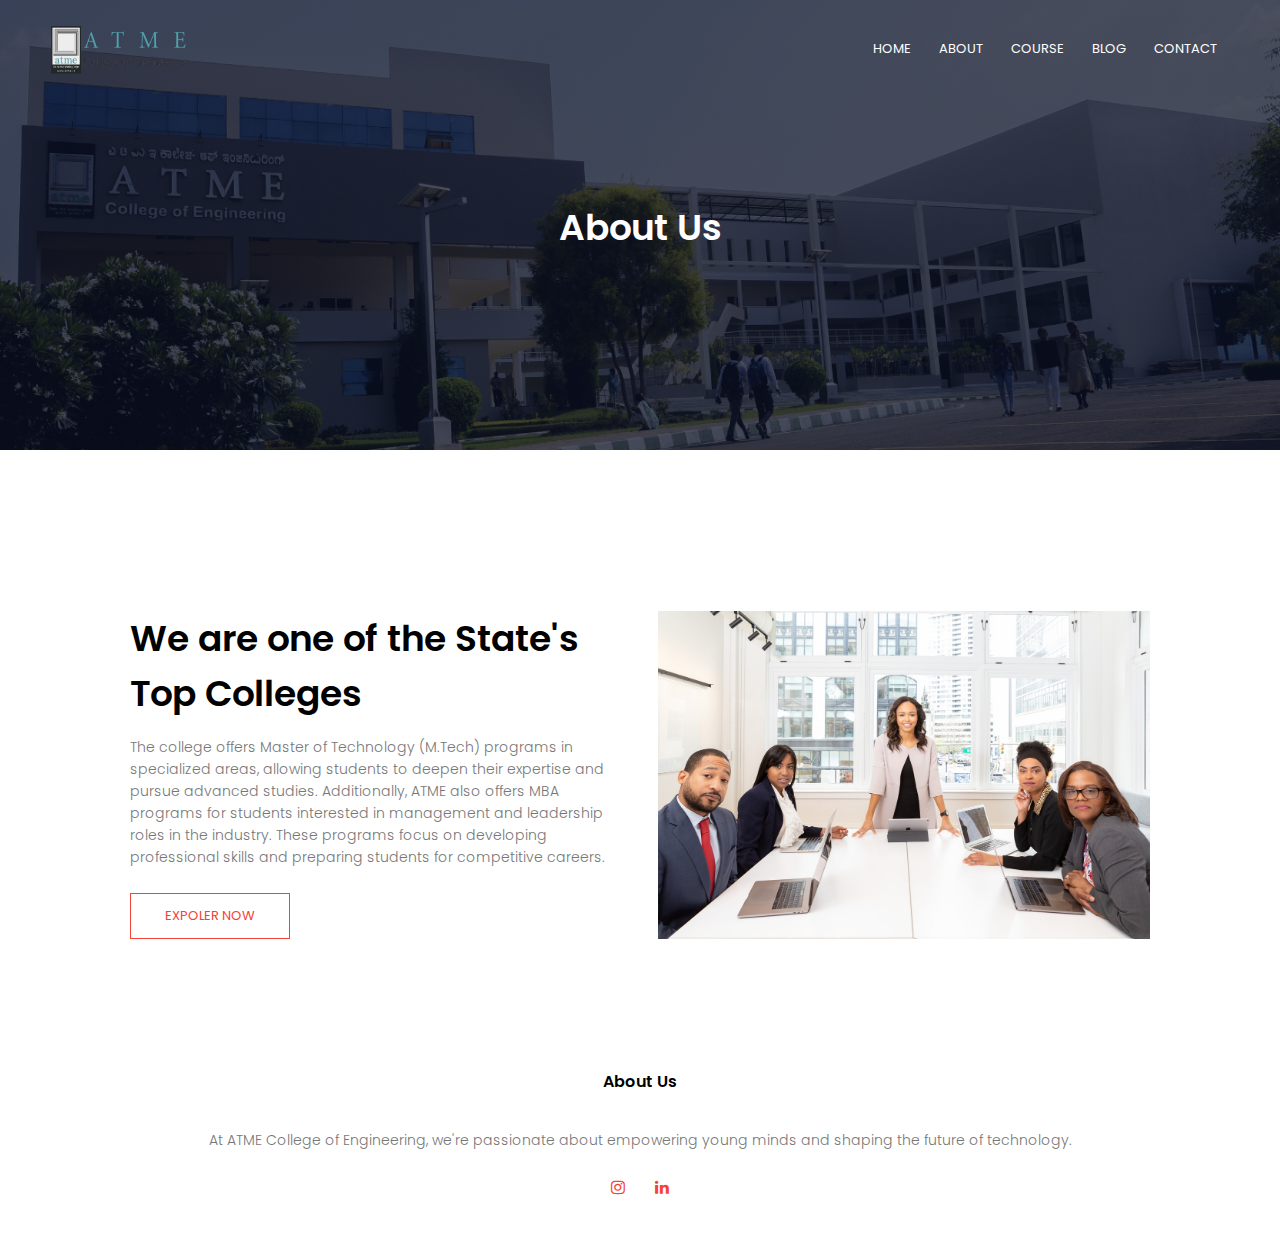
<file: Eduford Code/Eduford Code/about.html>
<html>
<head>
<meta name="viewport" content="width=device-width, initial-scale=1.0">
<title>University Website Design</title>
<link rel="stylesheet" href="style.css">
<link href="https://fonts.googleapis.com/css?family=Poppins:100,200,300,400,600,700&display=swap" rel="stylesheet">
<link rel="stylesheet" href="https://stackpath.bootstrapcdn.com/font-awesome/4.7.0/css/font-awesome.min.css"> 
</head>
<body>
    <section class="sub-header">
        <nav>
            <a href="index.html"><img src="eduford_img\CollegeLogo.png"></a>
            <div class="nav-links" id="navLinks">  
                <i class="fa fa-close" onclick="hideMenu()"></i>
                <ul>
                    <li><a href="index.html">HOME</a></li>
                    <li><a href="about.html">ABOUT</a></li>
                    <li><a href="course.html">COURSE</a></li>
                    <li><a href="blog.html">BLOG</a></li>
                    <li><a href="contact.html">CONTACT</a></li>
                </ul>
            </div>
            <i class="fa fa-bars" onclick="showMenu()"></i>
        </nav>   
            <h1>About Us</h1>
    </section>
    
    
<!------- about us content -------->
    
<section class="about-us">
    <div class="row">
        <div class="about-col">
            <h1>We are one of the State's Top Colleges</h1>     
            <p>The college offers Master of Technology (M.Tech) programs in specialized areas, allowing students to deepen their expertise and pursue advanced studies. Additionally, ATME also offers MBA programs for students interested in management and leadership roles in the industry. These programs focus on developing professional skills and preparing students for competitive careers.</p>
            <a href="https://atme.edu.in/" class="hero-btn red-btn">EXPOLER NOW</a>
        </div>
        <div class="about-col">
            <img src="eduford_img\about.jpg">
        </div>
    </div>    
</section>
    
<!-------- footer ---------->

<section class="footer">
        <h4>About Us</h4>
        <p>At ATME College of Engineering, we're passionate about empowering young minds and shaping the future of technology.</p>
        <div class="icons">
            <a href="https://www.instagram.com/atmeceofficial/"><i class="fa fa-instagram"></i></a>
            <a href="https://www.linkedin.com/school/atme-college-of-engineering/"><i class="fa fa-linkedin"></i></a> 
        </div>
</section>    
  
  
<!----JavaScript for toggle menu---->
<script>
    var navLinks = document.getElementById("navLinks");

    function showMenu() {
        navLinks.style.right = "0";
    }

    function hideMenu() {
        navLinks.style.right = "-200px";
    }
</script> 
    
</body>
</html>
</file>
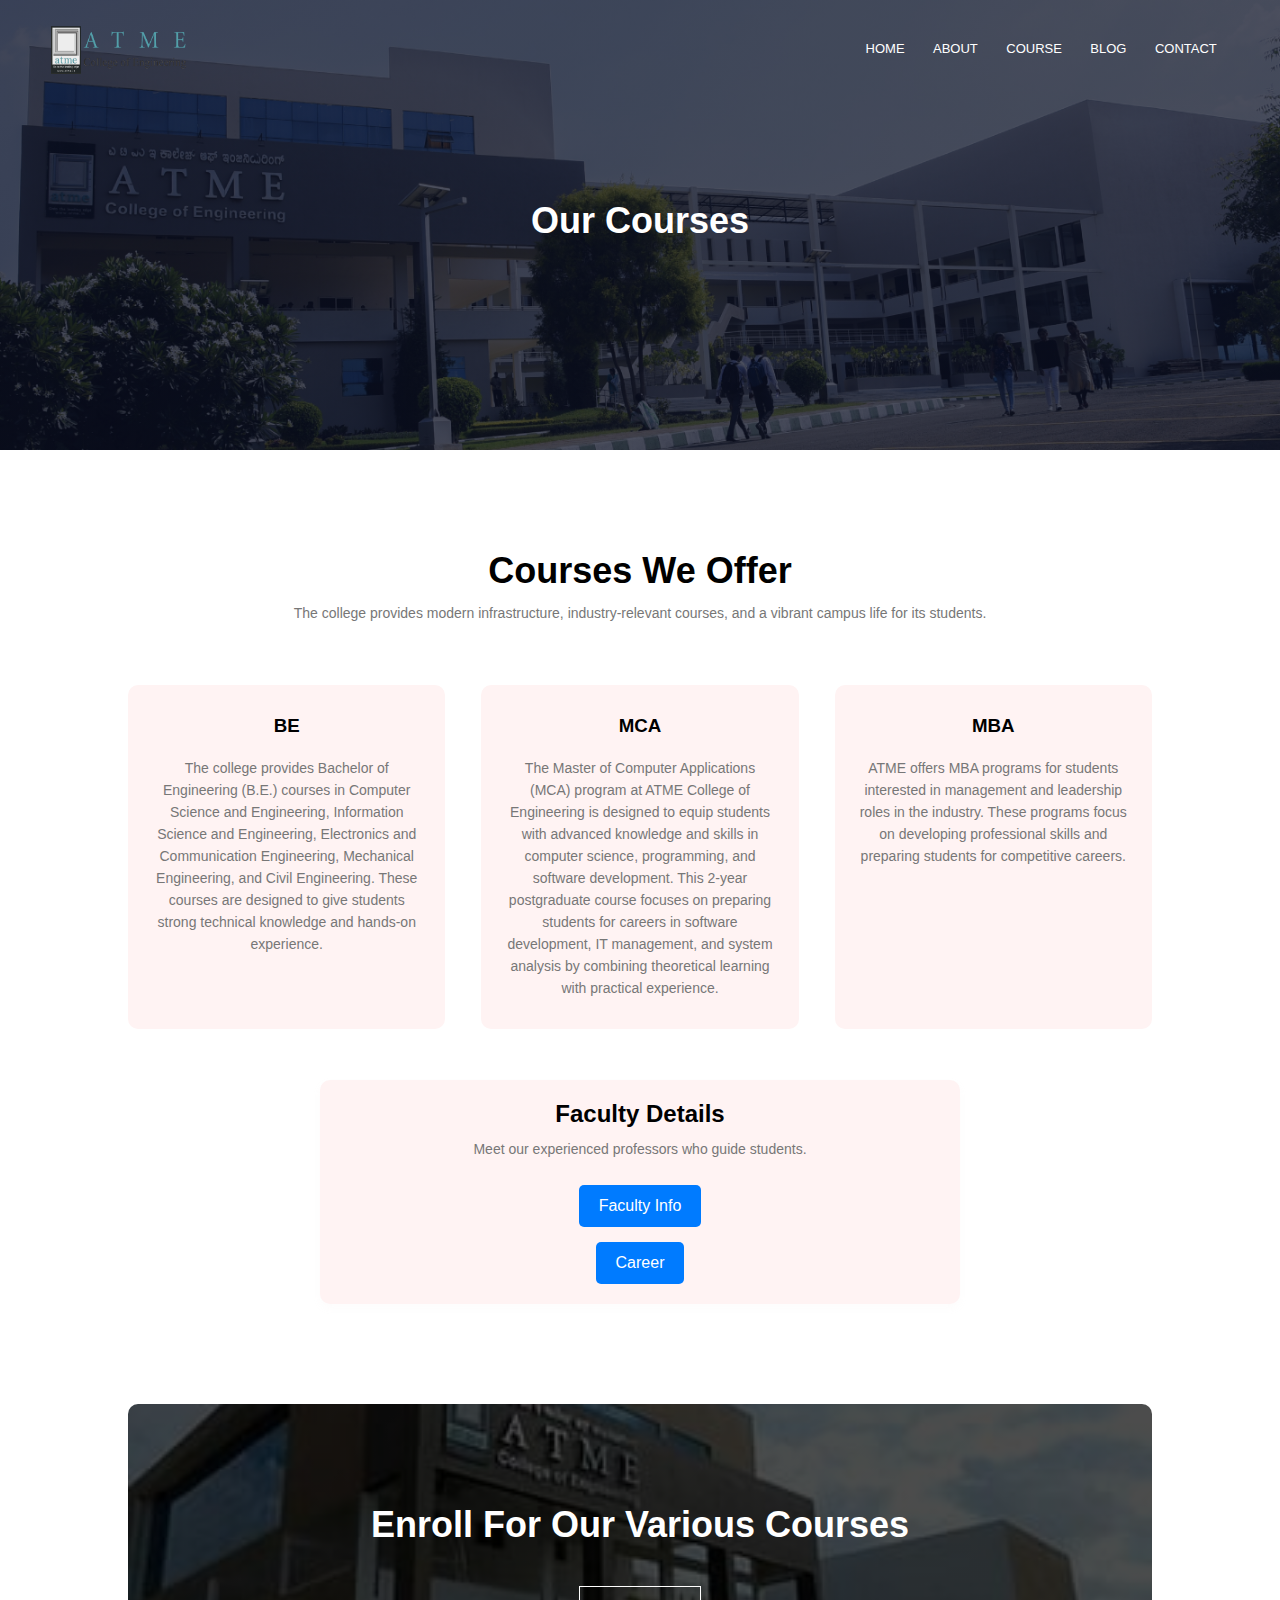
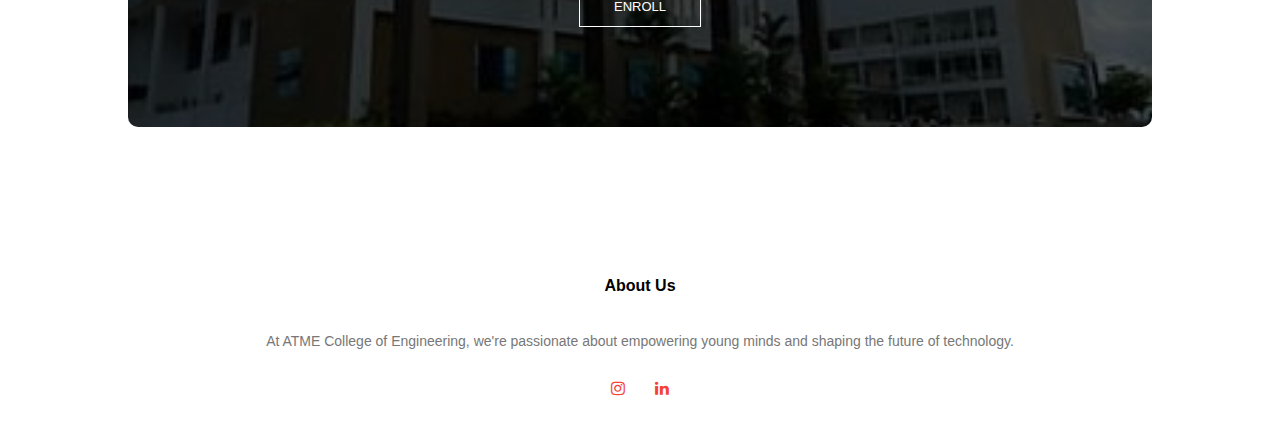
<file: Eduford Code/Eduford Code/course.html>
<html>
<head>
<meta name="viewport" content="width=device-width, initial-scale=1.0">
<title>University Website Design - Easy Tutorials</title>
<link rel="stylesheet" href="style.css">
<link href="https://www.google.com/maps/place/ATME+College+of+Engineering/@12.251513,76.639861" rel="stylesheet">
<link rel="stylesheet" href="https://stackpath.bootstrapcdn.com/font-awesome/4.7.0/css/font-awesome.min.css"> 
</head>
<body>
    <section class="sub-header">
        <nav>
            <a href="index.html"><img src="eduford_img\CollegeLogo.png"></a>
            <div class="nav-links" id="navLinks">  
                <i class="fa fa-close" onclick="hideMenu()"></i>
                <ul>
                    <li><a href="index.html">HOME</a></li>
                    <li><a href="about.html">ABOUT</a></li>
                    <li><a href="course.html">COURSE</a></li>
                    <li><a href="blog.html">BLOG</a></li>
                    <li><a href="contact.html">CONTACT</a></li>
                </ul>
            </div>
            <i class="fa fa-bars" onclick="showMenu()"></i>
        </nav>
            <h1>Our Courses</h1>
    </section>
    
    
<!---------- course ----------->
    
    <section class="course">
        <h1>Courses We Offer</h1>
        <p>The college provides modern infrastructure, industry-relevant courses, and a vibrant campus life for its students.</p>
        <div class="row">
            <div class="course-col">
                <h3>BE</h3>
                <p>The college provides Bachelor of Engineering (B.E.) courses in Computer Science and Engineering, Information Science and Engineering, Electronics and Communication Engineering, Mechanical Engineering, and Civil Engineering.
                    These courses are designed to give students strong technical knowledge and hands-on experience.</p>
            </div>
            <div class="course-col">
                <h3>MCA</h3>
                <p>The Master of Computer Applications (MCA) program at ATME College of Engineering is designed to equip students with advanced knowledge and skills in computer science, programming, and software development. This 2-year postgraduate course focuses on preparing students for careers in software development, IT management, and system analysis by combining theoretical learning with practical experience.</p>
            </div>
            <div class="course-col">
                <h3>MBA</h3>
                <p>ATME offers MBA programs for students interested in management and leadership roles in the industry. These programs focus on developing professional skills and preparing students for competitive careers.</p>
            </div>
        </div>
    </section>
    <!--------Career-------->
    <div class="faculty-details">
        <h2>Faculty Details</h2>
        <p>Meet our experienced professors who guide students.</p>
    <div class="button-container">
        <a href="https://atme.edu.in/cse-computer-science-design/" class="faculty-button">Faculty Info</a>
    </div>
    
    <div class="button-container">
        <a href="career.html" class="career-button">Career</a>
    </div>
    </div>
    
    
<!---------- Facilities ---------->
<section class="cta">
    
    <h1>Enroll For Our Various Courses</h1>
     <a href="https://atme.edu.in/course-information/" class="hero-btn">ENROLL</a>
 
</section>    
<!-------- footer ---------->

<section class="footer">
    <h4>About Us</h4>
    <p>At ATME College of Engineering, we're passionate about empowering young minds and shaping the future of technology.</p>
    <div class="icons">
        <a href="https://www.instagram.com/atmeceofficial/"><i class="fa fa-instagram"></i></a>
        <a href="https://www.linkedin.com/school/atme-college-of-engineering/"><i class="fa fa-linkedin"></i></a>  
    </div>
</section> 
  
<!----JavaScript for toggle menu---->
<script>
    var navLinks = document.getElementById("navLinks");

    function showMenu() {
        navLinks.style.right = "0";
    }

    function hideMenu() {
        navLinks.style.right = "-200px";
    }
</script>  
    
</body>
</html>
</file>
<file: Eduford Code/Eduford Code/style.css>
*{
    margin: 0;
    padding: 0;
    font-family: 'Poppins', sans-serif;
}
.header{
    min-height: 100vh;
    width: 100%;
    background-image: linear-gradient(rgba(4,9,30,0.7),rgba(4,9,30,0.7)),url(eduford_img/atme.jpg);
    background-position: center;
    background-size: cover;
    position: relative;
    overflow: hidden;
}

nav{
    display: flex;
    padding: 2% 4%;
    justify-content: space-between;
    align-items: center;
}
nav img{
    width: 135px;
}
.nav-links{
    flex: 1;
    text-align: right;
}
.nav-links ul li{
    list-style: none;
    display: inline-block;
    padding: 8px 12px;
    position: relative;
}
.nav-links ul li a{
    color: #fff;
    text-decoration: none;
    font-size: 13px;
}
.nav-links ul li::after{
    content: '';
    width: 0%;
    height: 2px;
    background: #f44336;
    display: block;
    margin: auto;
    transition: .5s;    
}
.nav-links ul li:hover::after{
    width: 100%;
}
nav .fa{
    display: none;
}

.text-box{
    width: 90%;
    color: #fff;
    position: absolute;
    top: 50%;
    left: 50%;
    transform: translate(-50%, -50%);
    text-align: center;
}
.text-box h1{
    font-size: 62px;
}
.text-box p{
    margin: 20px 0 40px;
    font-size: 14px;
    color: #fff;
}
.hero-btn {
    display: inline-block;
    text-decoration: none;
    color: #fff;
    border: 1px solid #fff;
    padding: 12px 34px;
    font-size: 13px;
    background: transparent;
    position: relative;
    cursor: pointer;
    transition: 1s;
}

.hero-btn:hover{
    border: 1px solid #f44336;
    background: #f44336;
}


@media(max-width: 700px)
{
   .nav-links ul li
    {
        display: block;
    }
    .nav-links
    {
        position: fixed;
        background: #f44336;
        height: 100vh;
        width: 200px;
        top: 0;
        right: -200px;
        text-align: left;
        z-index: 2;
        transition: 0.5s;
    }
    .nav-links ul{
        padding: 30px;
    }
    nav .fa{
        display: block;
        color: #fff;
        margin: 10px;
        font-size: 22px;
        cursor: pointer; 
    }
    .text-box h1{
        font-size: 20px;
    }
}

/*---------- course --------*/

.course{
    width: 80%;
    margin: auto;
    text-align: center;
    padding-top: 100px;
}
h1{
    font-size: 36px;
    font-weight: 600;
}
p{
    color: #777;
    font-size: 14px;
    font-weight: 300;
    line-height: 22px;
    padding: 10px;
}
.row{
    margin-top: 5%;
    display: flex;
    justify-content: space-between;  
}
  
.course-col{
    flex-basis: 31%;
    background: #fff3f3;
    border-radius: 10px;
    margin-bottom: 5%;
    padding: 20px 12px;
    box-sizing: border-box;
    transition: .5s;
}
h3{
    text-align: center;
    font-weight: 600;
    margin: 10px 0;
}
.course-col:hover{
    box-shadow: 0 0 20px 0px rgba(0, 0, 0, 0.2);
}

@media (max-width:700px){
    .row{
        flex-direction: column;
    }
} 

/*---------------- campus ----------------*/

.campus{
    width: 80%;
    margin: auto;
    text-align: center;
    padding-top: 100px;
}
h1{ 
    font-size: 36px;
    font-weight: 600;
}
.container {
    display: flex;
    flex-direction: column;
    align-items: center;
}

.facility-card {
    width: 600px; /* or whatever width you use */
    height: 250px; /* fixed height for uniformity */
    margin: 20px;
    border-radius: 15px;
    overflow: hidden;
    position: relative;
    box-shadow: 0 4px 8px rgba(0,0,0,0.1);
}

.facility-card img {
    width: 100%;
    height: 100%;
    object-fit: cover; /* This makes it scale properly */
}

.facility-card h3 {
    position: absolute;
    bottom: 10px;
    left: 20px;
    color: white;
    font-size: 24px;
    text-shadow: 1px 1px 4px black;
}
/*------------- Facilities ----------------*/

.facilities{
    width: 80%;
    margin: auto;
    text-align: center;
    padding-top: 100px;
}
.facilities-col {
    width: 600px; /* or whatever width you use */
    height: 250px; /* fixed height for uniformity */
    margin: 20px;
    border-radius: 15px;
    overflow: hidden;
    position: relative;
    box-shadow: 0 4px 8px rgba(0,0,0,0.1);
}

.facilities-col img {
    width: 100%;
    height: 100%;
    object-fit: cover; /* This makes it scale properly */
}
.facilities-col h3 {
    position: absolute;
    bottom: 10px;
    left: 20px;
    color: white;
    font-size: 24px;
    text-shadow: 1px 1px 4px black;
}
.facilities-col p{
    padding: 0;
}
.facilities-col h3{
    margin-top: 16px;
    margin-bottom: 15px;
    text-align: left;
}

/*---------------- testimonials ------------------*/

.testimonials{
    width: 80%;
    margin: auto;
    padding-top: 100px;
    text-align: center;
}

.testimonial-col{
    flex-basis: 44%;
    border-radius: 10px;
    margin-bottom: 5%;
    text-align: left;
    background: #fff3f3;
    padding: 25px;
    cursor: pointer;
    display: flex;
}
.testimonial-col img{
    height: 40px;
    margin-left: 5px;
    margin-right: 30px;
    border-radius: 50%;
}
.testimonial-col p{
    padding: 0;
}
.testimonial-col h3{
    margin-top: 15px;
    text-align: left;
}
.testimonial-col .fa{
    color: #f44336;
}

@media(max-width:700px){
    .testimonial-col img{
        margin-left: 0px;
        margin-right: 15px;
    }
}
/*-------- Call To Action ----------*/


.cta{
    margin: 100px auto;
    width: 80%;
    background-image: linear-gradient(rgba(0,0,0,0.7),rgba(0,0,0,0.7)),url(eduford_img/atme.jpg);
    background-position: center;
    background-size: cover;
    border-radius: 10px;
    text-align: center;
    padding: 100px 0;
}
.cta h1{
    color: #fff;
    margin-bottom: 40px; 
    padding: 0; 
}

@media(max-width:700px){
    .cta h1{
        font-size: 24px;
    }
}

/*--------------Footer---------------*/

.footer{
    width: 100%;
    text-align: center;
    padding: 30px 0;
}
.footer h4{
    margin-bottom: 25px;
    margin-top: 20px;
    font-weight: 600;
}

.icons .fa{
    color: #f44336;
    margin: 0 13px;
    cursor: pointer;
    padding: 18px 0;
}
.fa-heart-o{
    color: #f44336;
}


/*--------------- About Us Page --------------*/


.sub-header{
    height: 50vh;
    width: 100%;
    background-image: linear-gradient(rgba(4,9,30,0.7),rgba(4,9,30,0.7)),url(eduford_img/atme11.jpg);
    background-position: center;
    background-size: cover;
    text-align: center;
    color: #fff;
}
.sub-header h1{
    margin-top: 100px;
}
.about-us{
    width: 80%;
    margin: auto;
    padding-top: 80px;
    padding-bottom: 50px;
}

.about-col{
    flex-basis: 48%;
    padding: 30px 2px;
}
.about-col h1{
    padding-top: 0;
}
.about-col p{
    padding: 15px 0 25px;
}

.hero-btn.red-btn{
    border: 1px solid #f44336;
    background: transparent;
    color: #f44336;
}
.hero-btn.red-btn:hover{
    border: 1px solid #f44336;
    background: #f44336;
    color: #fff;
}
.hero-btn.red-btn::after{
    background: #f44336;
}
.hero-btn.red-btn::before{
    background: #f44336;
}
.content-image{
    flex-basis: 50%;
}
.about-col img{
    width: 100%;
}
.career-button {
    display: inline-block;

    background-color: #3c89db;
    color: rgb(253, 253, 255);
    padding: 10px 15px;
    border: none;
    border-radius: 5px;
    cursor: pointer;
  }
  
  .career-button:hover {
    background-color: #979ca1; 
  }
  .button-container {
    text-align: center;
}
.faculty-details {
    flex-basis: 31%;
    background: #fff3f3;
    padding: 20px;
    border-radius: 10px;
    box-shadow: 0px 4px 8px rgba(253, 252, 252, 0.952);
    transition: .5s;
    max-width: 600px;
    margin: auto;
    text-align: center; /* Centers Content */
}
.faculty-button {
    display: inline-block;
    background-color: #007bff; /* Same blue as Career button */
    color: white;
    padding: 12px 20px;
    border: none;
    border-radius: 5px;
    text-decoration: none;
    font-size: 16px;
    margin-top: 15px;
}

.faculty-button:hover {
    background-color: #0056b3;
}

.career-button {
    display: inline-block;
    background-color: #007bff;
    color: white;
    padding: 12px 20px;
    border: none;
    border-radius: 5px;
    text-decoration: none;
    font-size: 16px;
    margin-top: 15px;
}

.career-button:hover {
    background-color: #0056b3;
}
/*---------- Blog Page -------------*/

.blog-content{
    width: 80%;
    margin: auto;
    padding: 60px 0;
}
.blog-left{
    flex-basis: 65%;
}
.blog-right{
    flex-basis: 32%;
}
.blog-left img{
    width: 100%;
}
.blog-left h2{
    color: #222;
    font-weight: 600;
    margin: 30px 0;
}
.blog-left p{
    color: #999;
    padding: 0;
}

.blog-right h3{
    background: #f44336;
    color: #fff;
    padding: 7px 0;
    font-size: 16px;
    margin-bottom: 20px;
}
.blog-right div{
    display: flex;
    align-items: center;
    justify-content: space-between;
    color: #555;
    padding: 8px;
    box-sizing: border-box;
}

.comment-box{
    border: 1px solid #ccc;
    margin: 50px 0;
    padding: 10px 20px;
}

.comment-box h3{
    text-align: left;
}
.comment-form input, .comment-form textarea{
    width: 100%;
    padding: 10px;
    margin: 15px 0;
    box-sizing: border-box;
    border: none;
    outline: none;
    background: #f0f0f0;
}
.comment-form button{
    margin: 10px 0;
}


@media (max-width:700px){
    .sub-header h1{
        font-size: 24px;
    }
} 


/*------- Contact Us Page ------------*/

.location{
    width: 80%;
    margin: auto;
    padding: 80px 0;
}
.location iframe{
    width: 100%;
}

.contact-us{
    width: 80%;
    margin: auto;
}
.contact-col{
    flex-basis: 48%;
    margin-bottom: 30px;
}

.contact-col div{
    display: flex;
    align-items: center;
    margin-bottom: 40px;
}

.contact-col div .fa{
    font-size: 28px;
    color: #f44336;
    margin: 10px;
    margin-right: 30px;
}
    
.contact-col div p{
    padding: 0;
}
.contact-col div h5{
    font-size: 20px;
    margin-bottom: 5px;
    color: #555;
    font-weight: 400;
    
}
.contact-col input, .contact-col textarea{
    width: 100%;
    padding: 15px;
    margin-bottom: 17px;
    outline: none;
    border: 1px solid #ccc;
}

.footer-link{
    text-decoration: none;
    color: #777;
}
</file>
